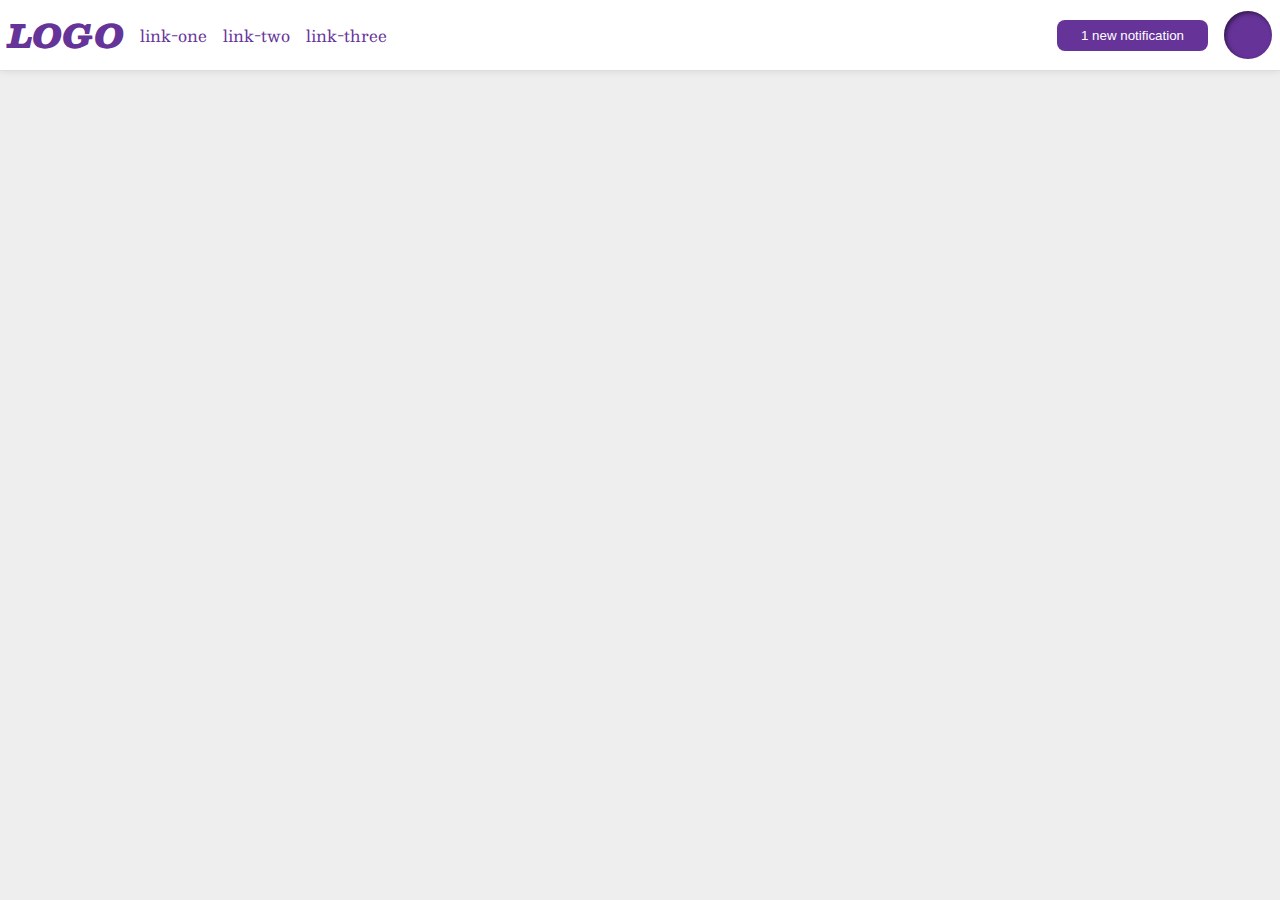
<file: foundations/flex/03-flex-header-2/index.html>
<!DOCTYPE html>
<html lang="en">
  <head>
    <meta charset="UTF-8">
    <meta http-equiv="X-UA-Compatible" content="IE=edge">
    <meta name="viewport" content="width=device-width, initial-scale=1.0">
    <title>Flex Header 2</title>
    <link rel="stylesheet" href="style.css">
  </head>
  <body>
    <div class="header">
      <div class="left">
        <div class="logo">
          LOGO
        </div>
        <ul class="links">
          <li><a href="https://google.com">link-one</a></li>
          <li><a href="https://google.com">link-two</a></li>
          <li><a href="https://google.com">link-three</a></li>
        </ul>
      </div>
      <div class="right">
        <button class="notifications">
          1 new notification
        </button>
        <div class="profile-image"></div>
      </div>
    </div>
  </body>
</html>
</file>
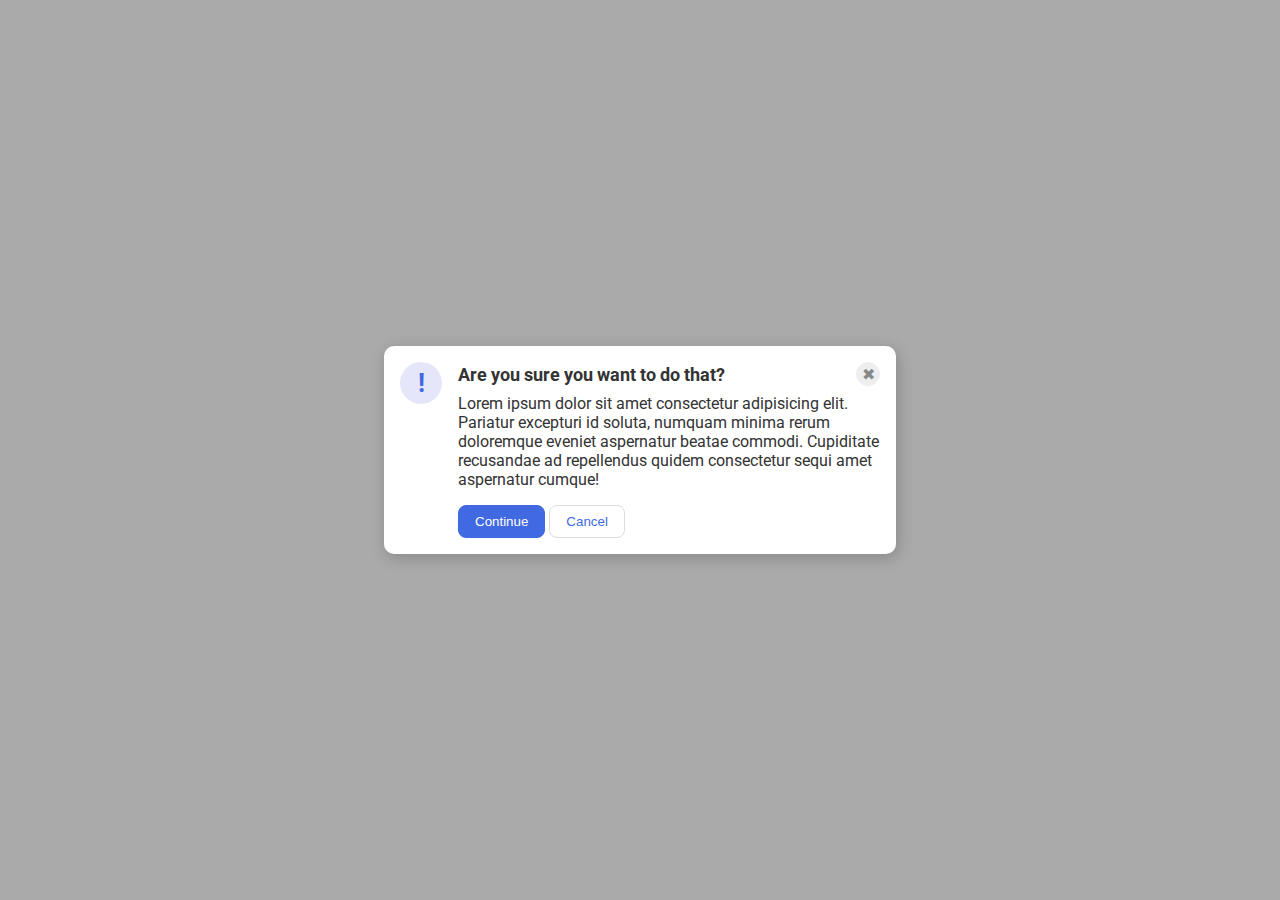
<file: foundations/flex/05-flex-modal/index.html>
<!DOCTYPE html>
<html lang="en">

<head>
  <meta charset="UTF-8">
  <meta http-equiv="X-UA-Compatible" content="IE=edge">
  <meta name="viewport" content="width=device-width, initial-scale=1.0">
  <link rel="stylesheet" href="style.css">
  <title>Modal</title>
</head>

<body>
  <div class="modal">
    <div class="icon">!</div>
    <div class="main">
      <div class="header">
        <div>Are you sure you want to do that?</div>
        <button class="close-button">✖</button>
      </div>
      <div class="text">Lorem ipsum dolor sit amet consectetur adipisicing elit. Pariatur excepturi id soluta, numquam
        minima rerum doloremque eveniet aspernatur beatae commodi. Cupiditate recusandae ad repellendus quidem
        consectetur
        sequi amet aspernatur cumque!
      </div>
      <div class="buttons">
        <button class="continue">Continue</button>
        <button class="cancel">Cancel</button>
      </div>
    </div>
  </div>
</body>

</html>
</file>
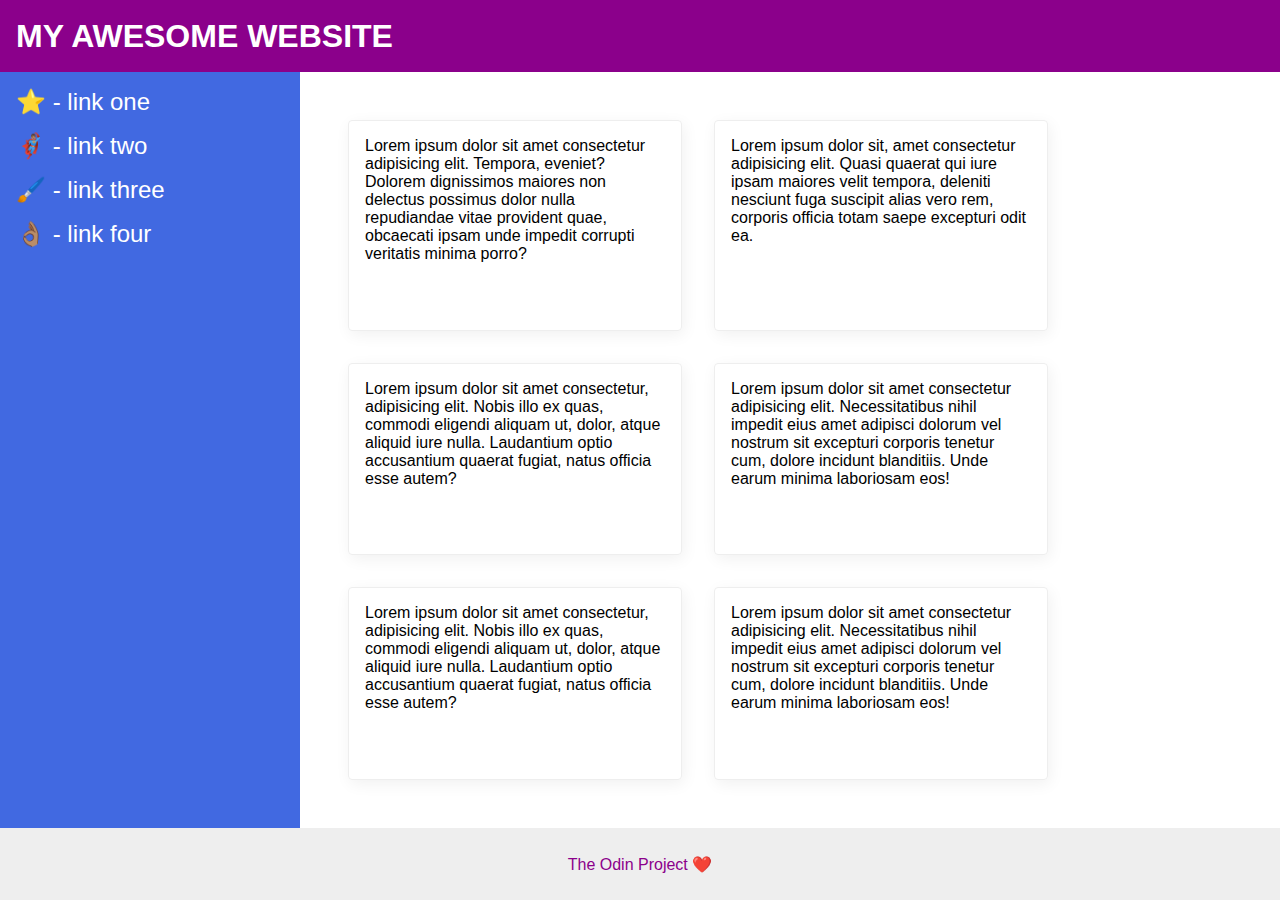
<file: foundations/flex/07-flex-layout-2/index.html>
<!DOCTYPE html>
<html lang="en">

<head>
  <meta charset="UTF-8">
  <meta http-equiv="X-UA-Compatible" content="IE=edge">
  <meta name="viewport" content="width=device-width, initial-scale=1.0">
  <title>The Holy Grail</title>
  <link rel="stylesheet" href="style.css">
</head>

<body>
  <div class="header">
    MY AWESOME WEBSITE
  </div>
  <div class="content">
    <div class="sidebar">
      <ul>
        <li><a href="#">⭐ - link one</a></li>
        <li><a href="#">🦸🏽‍♂️ - link two</a></li>
        <li><a href="#">🖌️ - link three</a></li>
        <li><a href="#">👌🏽 - link four</a></li>
      </ul>
    </div>

    <div class="cards">
      <div class="card">Lorem ipsum dolor sit amet consectetur adipisicing elit. Tempora, eveniet? Dolorem dignissimos
        maiores non delectus possimus dolor nulla repudiandae vitae provident quae, obcaecati ipsam unde impedit
        corrupti veritatis minima porro?</div>
      <div class="card">Lorem ipsum dolor sit, amet consectetur adipisicing elit. Quasi quaerat qui iure ipsam maiores
        velit tempora, deleniti nesciunt fuga suscipit alias vero rem, corporis officia totam saepe excepturi odit ea.
      </div>
      <div class="card">Lorem ipsum dolor sit amet consectetur, adipisicing elit. Nobis illo ex quas, commodi eligendi
        aliquam ut, dolor, atque aliquid iure nulla. Laudantium optio accusantium quaerat fugiat, natus officia esse
        autem?</div>
      <div class="card">Lorem ipsum dolor sit amet consectetur adipisicing elit. Necessitatibus nihil impedit eius amet
        adipisci dolorum vel nostrum sit excepturi corporis tenetur cum, dolore incidunt blanditiis. Unde earum minima
        laboriosam eos!</div>
      <div class="card">Lorem ipsum dolor sit amet consectetur, adipisicing elit. Nobis illo ex quas, commodi eligendi
        aliquam ut, dolor, atque aliquid iure nulla. Laudantium optio accusantium quaerat fugiat, natus officia esse
        autem?</div>
      <div class="card">Lorem ipsum dolor sit amet consectetur adipisicing elit. Necessitatibus nihil impedit eius amet
        adipisci dolorum vel nostrum sit excepturi corporis tenetur cum, dolore incidunt blanditiis. Unde earum minima
        laboriosam eos!</div>
    </div>
  </div>

  <div class="footer">
    The Odin Project ❤️
  </div>
</body>

</html>
</file>
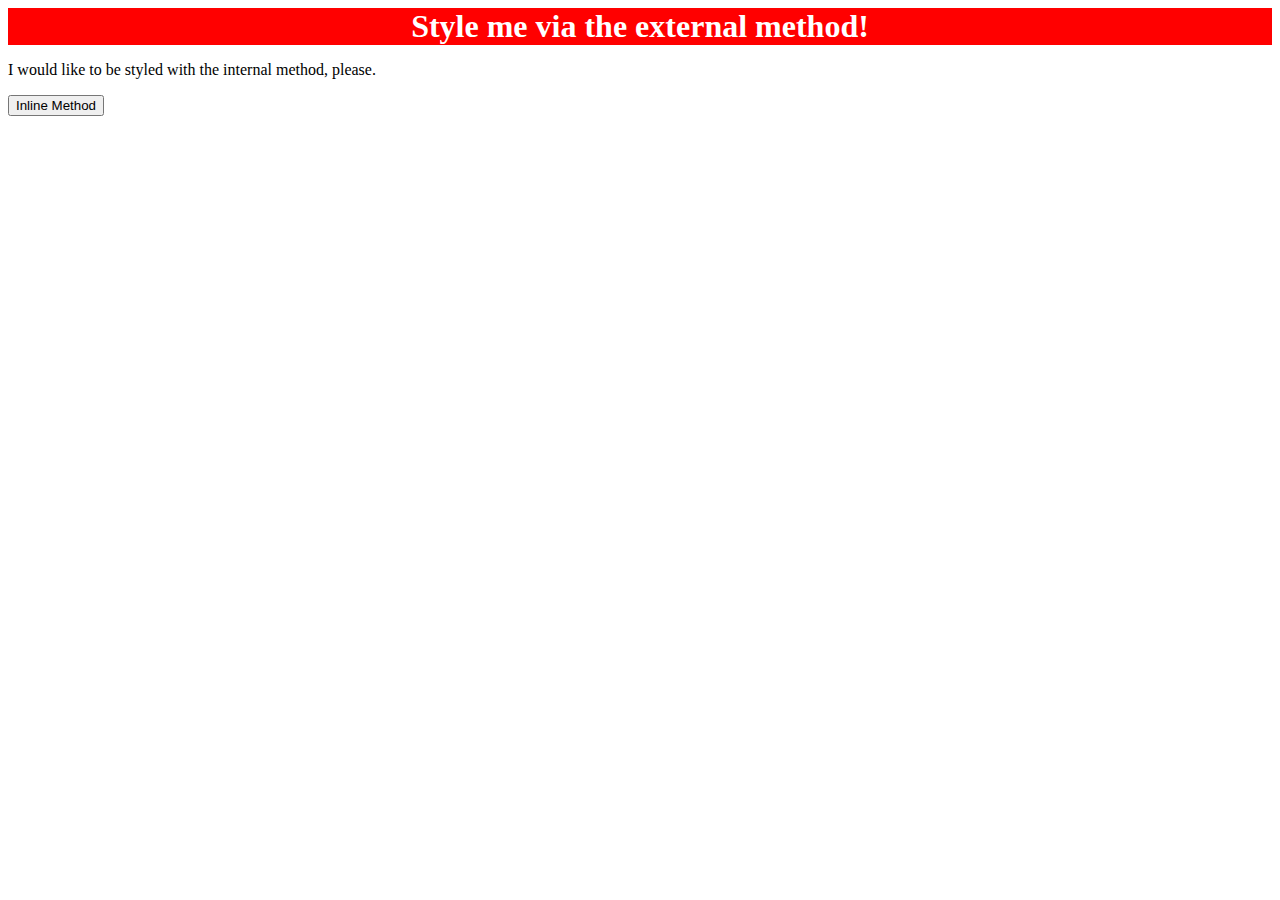
<file: foundations/intro-to-css/01-css-methods/index.html>
<!DOCTYPE html>
<html lang="en">
  <head>
    <meta charset="UTF-8">
    <meta http-equiv="X-UA-Compatible" content="IE=edge">
    <meta name="viewport" content="width=device-width, initial-scale=1.0">
    <link rel="stylesheet" href="styles.css">
    <title>Methods for Adding CSS</title>
  </head>
  <body>
    <div>Style me via the external method!</div>
    <p>I would like to be styled with the internal method, please.</p>
    <button>Inline Method</button>
  </body>
</html>
</file>
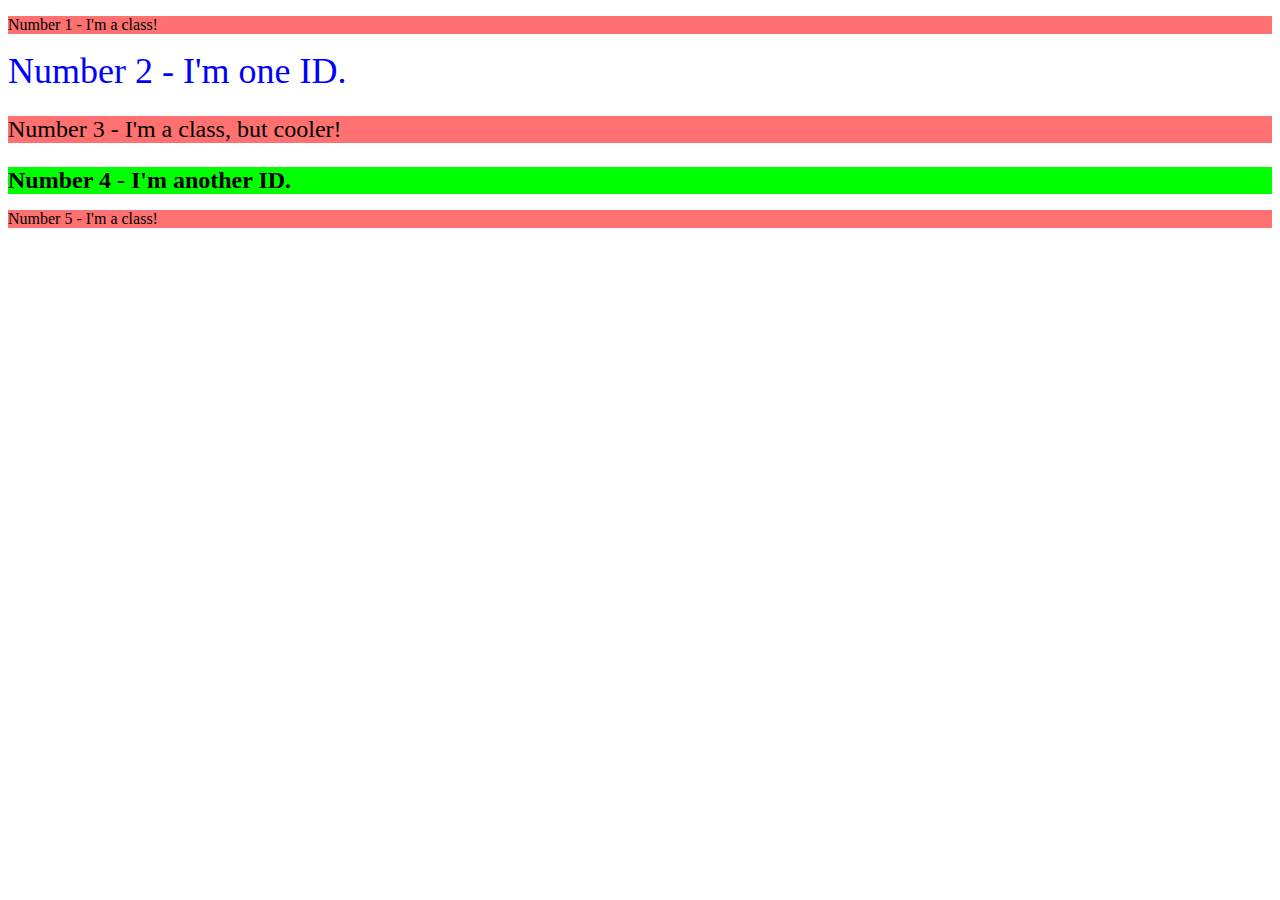
<file: foundations/intro-to-css/02-class-id-selectors/index.html>
<!DOCTYPE html>
<html lang="en">
  <head>
    <meta charset="UTF-8">
    <meta http-equiv="X-UA-Compatible" content="IE=edge">
    <meta name="viewport" content="width=device-width, initial-scale=1.0">
    <title>Class and ID Selectors</title>
    <link rel="stylesheet" href="style.css">
  </head>
  <body>
    <p class="odd">Number 1 - I'm a class!</p>
    <div id="second">Number 2 - I'm one ID.</div>
    <p class="odd third">Number 3 - I'm a class, but cooler!</p>
    <div id="fourth">Number 4 - I'm another ID.</div>
    <p class="odd">Number 5 - I'm a class!</p>
  </body>
</html>
</file>
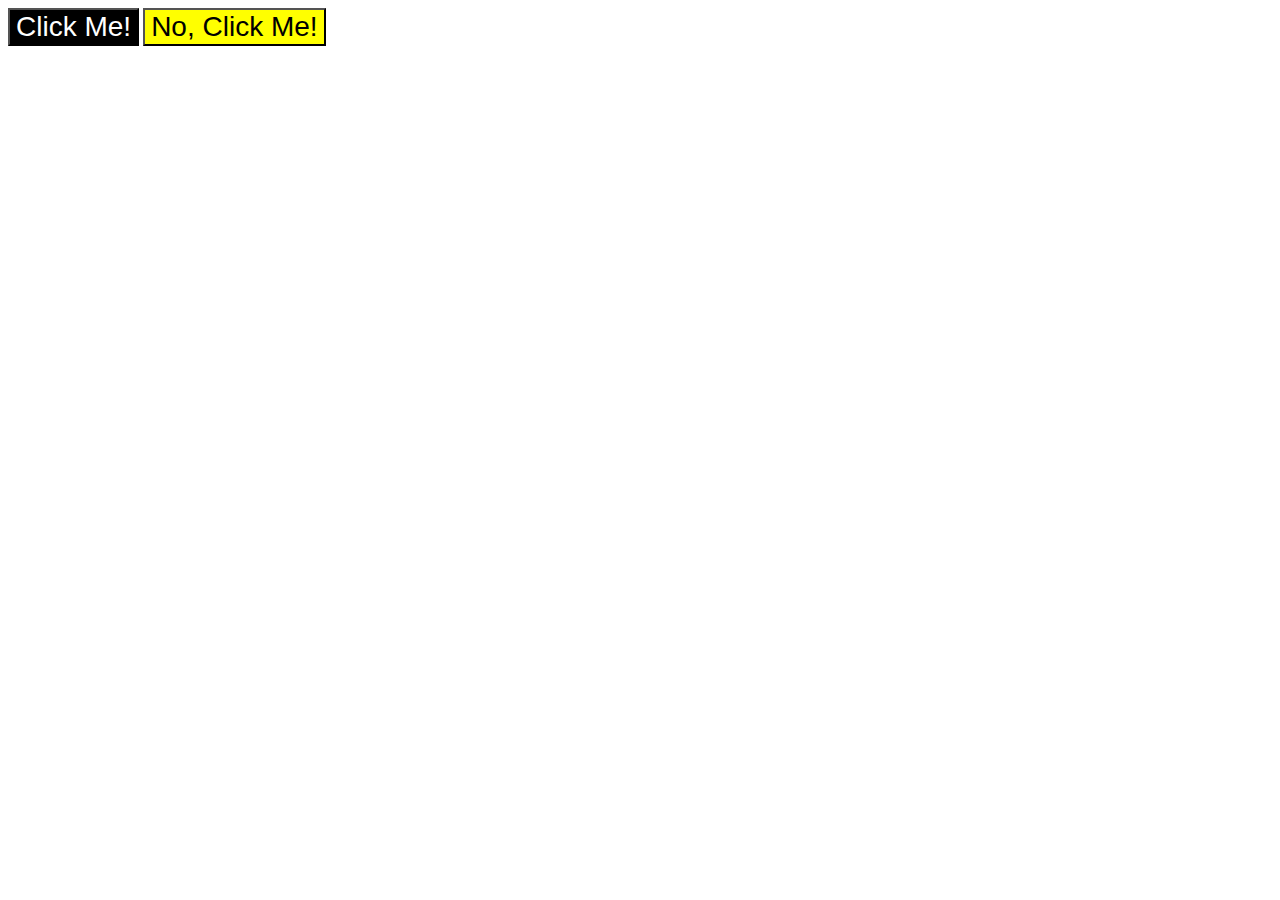
<file: foundations/intro-to-css/03-grouping-selectors/index.html>
<!DOCTYPE html>
<html lang="en">
  <head>
    <meta charset="UTF-8">
    <meta http-equiv="X-UA-Compatible" content="IE=edge">
    <meta name="viewport" content="width=device-width, initial-scale=1.0">
    <title>Grouping Selectors</title>
    <link rel="stylesheet" href="style.css">
  </head>
  <body>
    <button class="yes">Click Me!</button>
    <button class="no">No, Click Me!</button>
  </body>
</html>
</file>
<file: foundations/flex/03-flex-header-2/style.css>
/* this is some magical font-importing.  
you'll learn about it later. */
@import url('https://fonts.googleapis.com/css2?family=Besley:ital,wght@0,400;1,900&display=swap');

body {
  margin: 0;
  background: #eee;
  font-family: Besley, serif;
}

.header {
  background: white;
  border-bottom: 1px solid #ddd;
  box-shadow: 0 0 8px rgba(0,0,0,.1);
  display: flex;
}

.profile-image {
  background: rebeccapurple;
  box-shadow: inset 2px 2px 4px rgba(0,0,0,.5);
  border-radius: 50%;
  width: 48px;
  height: 48px;
}

.logo {
  color: rebeccapurple;
  font-size: 32px;
  font-weight: 900;
  font-style: italic;
}

button {
  border: none;
  border-radius: 8px;
  background: rebeccapurple;
  color: white;
  padding: 8px 24px;
}

a {
  /* this removes the line under our links */
  text-decoration: none;
  color: rebeccapurple;
}

ul {
  list-style-type: none;
}

.header {
  display: flex;
  justify-content: space-between;
  padding: 8px;
}

ul {
  display: flex;
  margin: 0;
  padding: 0;
  gap: 16px;
}

.left, .right {
  display: flex;
  align-items: center;
  gap: 16px;
}
</file>
<file: foundations/flex/05-flex-modal/style.css>
@import url('https://fonts.googleapis.com/css2?family=Roboto:wght@400;700&display=swap');

html, body {
  height: 100%;
}

body {
  font-family: Roboto, sans-serif;
  margin: 0;
  background: #aaa;
  color: #333;
  /* I'll give you this one for free lol */
  display: flex;
  align-items: center;
  justify-content: center;
}

.modal {
  background: white;
  width: 480px;
  border-radius: 10px;
  box-shadow: 2px 4px 16px rgba(0,0,0,.2);
}

.icon {
  color: royalblue;
  font-size: 26px;
  font-weight: 700;
  background: lavender;
  width: 42px;
  height: 42px;
  border-radius: 50%;
  display: flex;
  align-items: center;
  justify-content: center;
}

.close-button {
  background: #eee;
  border-radius: 50%;
  color: #888;
  font-weight: 400;
  font-size: 16px;
  height: 24px;
  width: 24px;
  display: flex;
  align-items: center;
  justify-content: center;
  border: 1px solid #eee;
  padding: 0;
}

button {
  cursor: pointer;
  padding: 8px 16px;
  border-radius: 8px;
}

button.continue {
  background: royalblue;
  border: 1px solid royalblue;
  color: white;
}

button.cancel {
  background: white;
  border: 1px solid #ddd;
  color: royalblue;
}

.header {
  display: flex;
  justify-content: space-between;
  align-items: center;
  font-size: 18px;
  font-weight: 700;
  margin-bottom: 8px;
}

.modal {
  display: flex;
  padding: 16px;
  gap: 16px;
}

.icon {
  flex-shrink: 0; 
}

.text {
  margin-bottom: 16px;
}
</file>
<file: foundations/flex/07-flex-layout-2/style.css>
body {
  font-family: -apple-system, BlinkMacSystemFont, 'Segoe UI', Roboto, Oxygen, Ubuntu, Cantarell, 'Open Sans', 'Helvetica Neue', sans-serif;
  margin: 0;
  min-height: 100vh;
}

.header {
  height: 72px;
  background: darkmagenta;
  color: white;
}

.footer {
  height: 72px;
  background: #eee;
  color: darkmagenta;
}

.sidebar {
  width: 300px;
  background: royalblue;
  box-sizing: border-box;
}

.card {
  border: 1px solid #eee;
  box-shadow: 2px 4px 16px rgba(0,0,0,.06);
  border-radius: 4px;
}

/* THIS IS MY SOLUTION */
.header {
  font-size: 32px;
  font-weight: 900;
  display: flex;
  align-items: center;
  padding-left: 16px;
}

ul {
  list-style: none;
  padding: 0;
  margin: 0;
  display: flex;
  flex-direction: column;
  padding: 16px;
  justify-content: space-between;
  gap: 16px;
}

a {
  color: white;
  text-decoration: none;
  font-size: 24px;
}

body {
  display: flex;
  flex-direction: column;
}

.content {
  flex: 1;
  display: flex;
}

.footer {
  display: flex;
  align-items: center;
  justify-content: center;
  font-size: 16px;
}

.sidebar {
    flex-shrink: 0;
}

.cards {
  display: flex;
  flex-wrap: wrap;
  gap: 32px;
  padding: 48px;
}

.card {
  max-width: 300px;
  padding: 16px;
}
</file>
<file: foundations/intro-to-css/01-css-methods/styles.css>
div {
    background-color: red;
    color: white;
    font-size: 32px;
    text-align: center;
    font-weight: bold;
    font-family: "Times New Roman";
}
</file>
<file: foundations/intro-to-css/02-class-id-selectors/style.css>
.odd {
    background-color: #FF7070;
    font-family: Verdana Dejavu Sans sans-serif;
}

.odd.third {
    font-size: 24px;
}

#second {
    color: blue;
    font-size: 36px;
}

#fourth {
    background-color: #00FF00;
    font-size: 24px;
    font-weight: bold;
}
</file>
<file: foundations/intro-to-css/03-grouping-selectors/style.css>
.yes,
.no {
    font-size: 28px;
    font-family: 'Helvetica', 'Times New Roman', 'sans-serif';
}

.yes {
    background-color: black;
    color: white;
}

.no {
    background-color: yellow;
}
</file>
